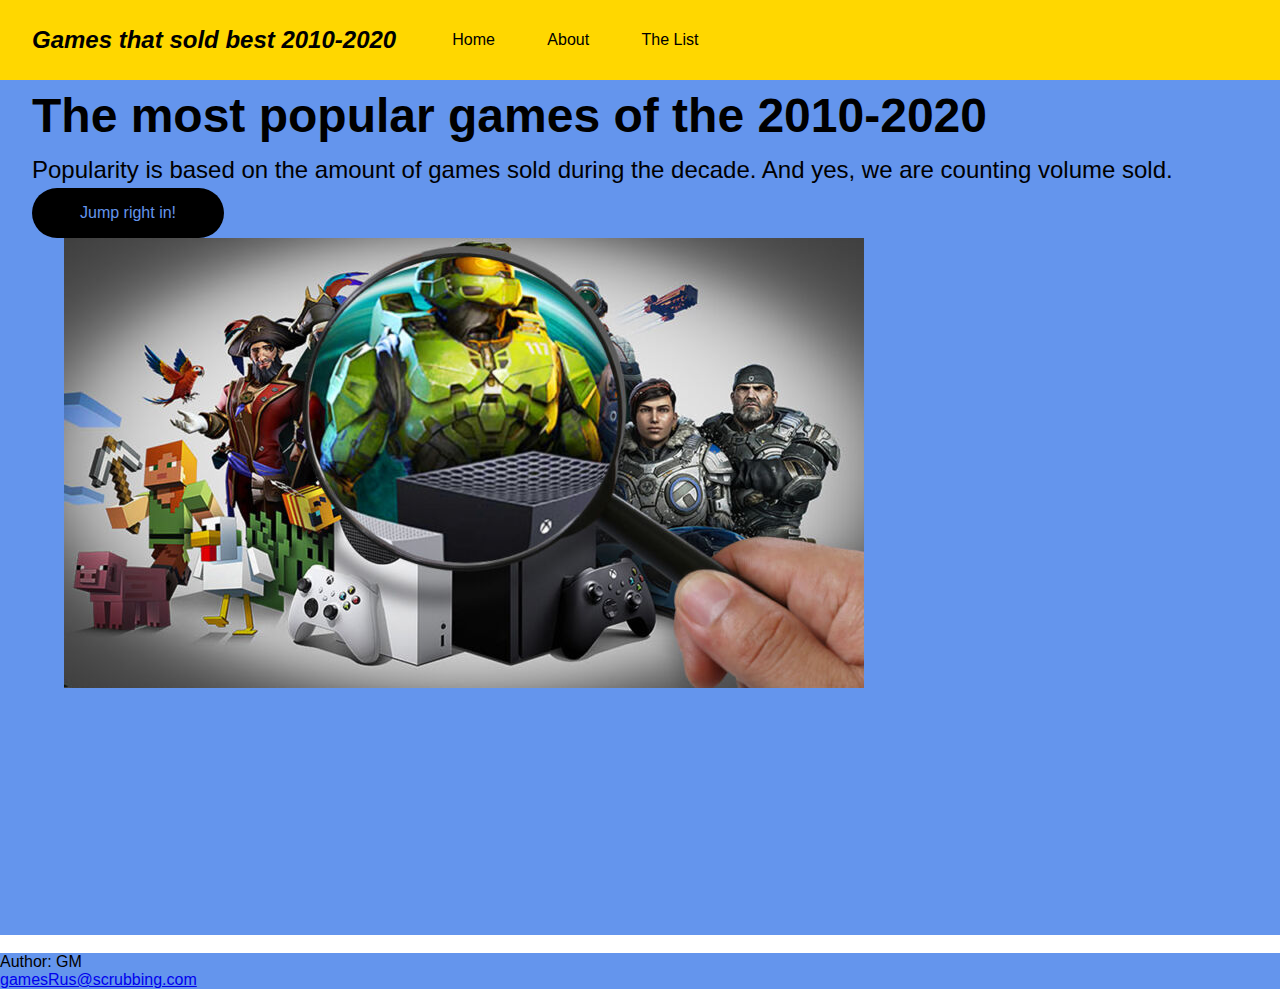
<file: Pages/index.html>
<!DOCTYPE html>
<html lang="en">

<head>
    <meta charset="UTF-8">
    <meta http-equiv="X-UA-Compatible" content="IE=edge">
    <meta name="viewport" content="width=device-width, initial-scale=1.0">
    <title>Index Title page</title>
    <link rel="stylesheet" href="../Styles/main.css">
</head>

<body>
    <nav class="nav1">
        <div class="logo">Games that sold best 2010-2020</div>
        <div class="nav-items">
            <a href="index.html">Home</a>
            <a href="about.html">About</a>
            <a href="list.html">The List</a>
        </div>
    </nav>
    <section class="hero"></section>
    <div class="hero-container">
        <div class="column-left">
            <h1>The most popular games of the 2010-2020</h1>
            <p>Popularity is based on the amount of games sold during the decade.
                And yes, we are counting volume sold.</p>
            <a href="./list.html"><button>Jump right in!</button>
            </a>
            <div class="column-right">
                <img src="../Images/Logo.jpg" alt="iliustracija" class="hero-image">
            </div>
        </div>
    </div>
    <br>
    <footer>
        <p>Author: GM</p>
        <p><a href="gamesRus@scrubbing.com">gamesRus@scrubbing.com</a></p>
    </footer>
</body>

</html>
</file>
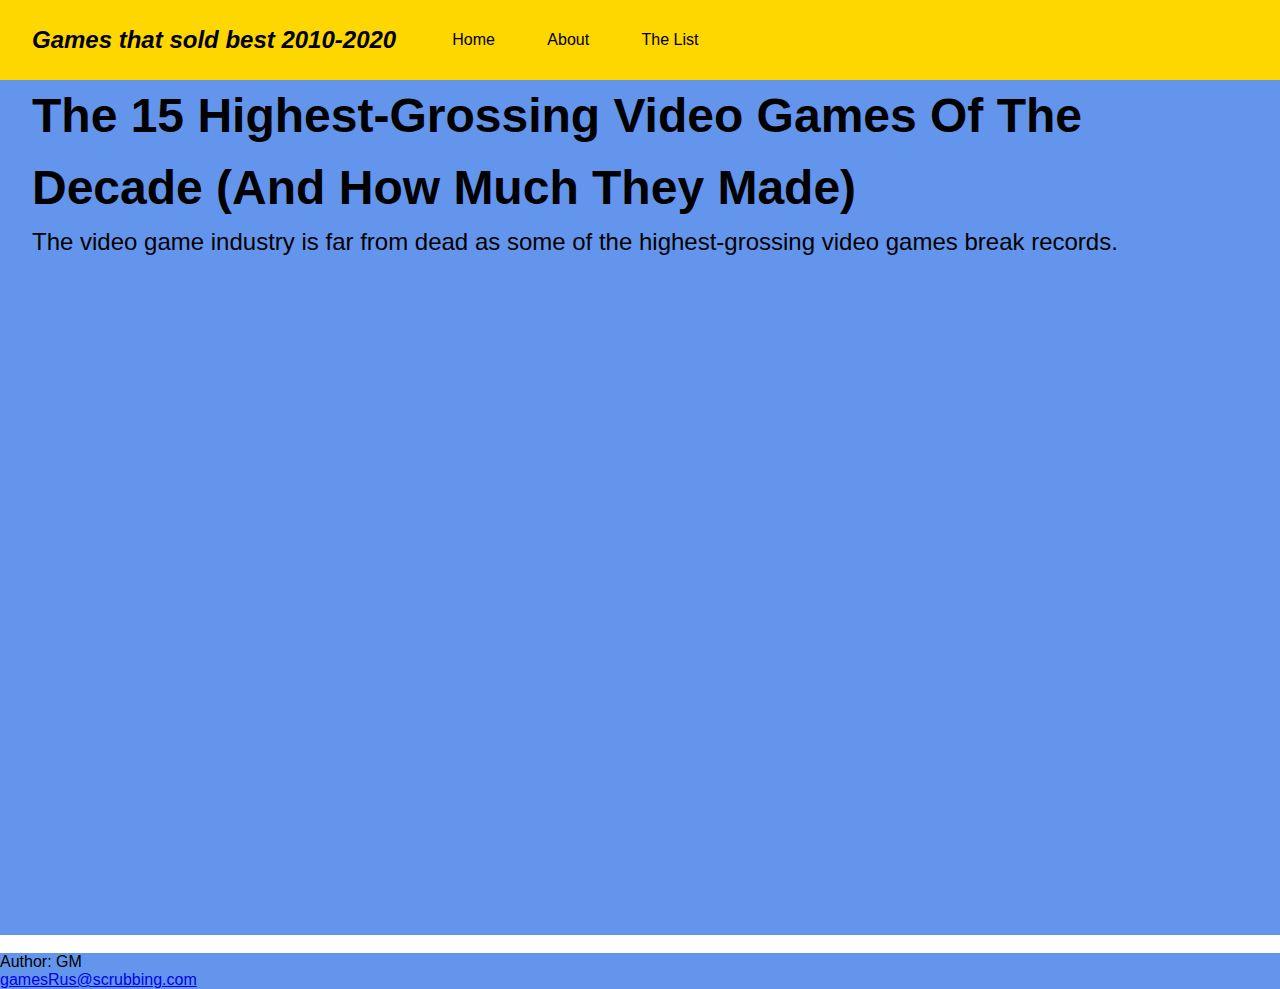
<file: Pages/about.html>
<!DOCTYPE html>
<html lang="en">

<head>
  <meta charset="UTF-8">
  <meta http-equiv="X-UA-Compatible" content="IE=edge">
  <meta name="viewport" content="width=device-width, initial-scale=1.0">
  <title>Index Title page</title>
  <link rel="stylesheet" href="../Styles/main.css">
</head>

<body>
  <nav class="nav1">
    <div class="logo">Games that sold best 2010-2020</div>
    <div class="nav-items">
      <a href="index.html">Home</a>
      <a href="about.html">About</a>
      <a href="list.html">The List</a>
    </div>
  </nav>
  <section class="hero"></section>
  <div class="hero-container">
    <div class="column-left">
      <h1>The 15 Highest-Grossing Video Games Of The Decade (And How Much They Made)</h1>
      <p>The video game industry is far from dead as some of the highest-grossing video games break records.</p>
      </a>
    </div>
  </div>
  <br>
  <footer>
    <p>Author: GM</p>
    <p><a href="gamesRus@scrubbing.com">gamesRus@scrubbing.com</a></p>
  </footer>
</body>

</html>
</file>
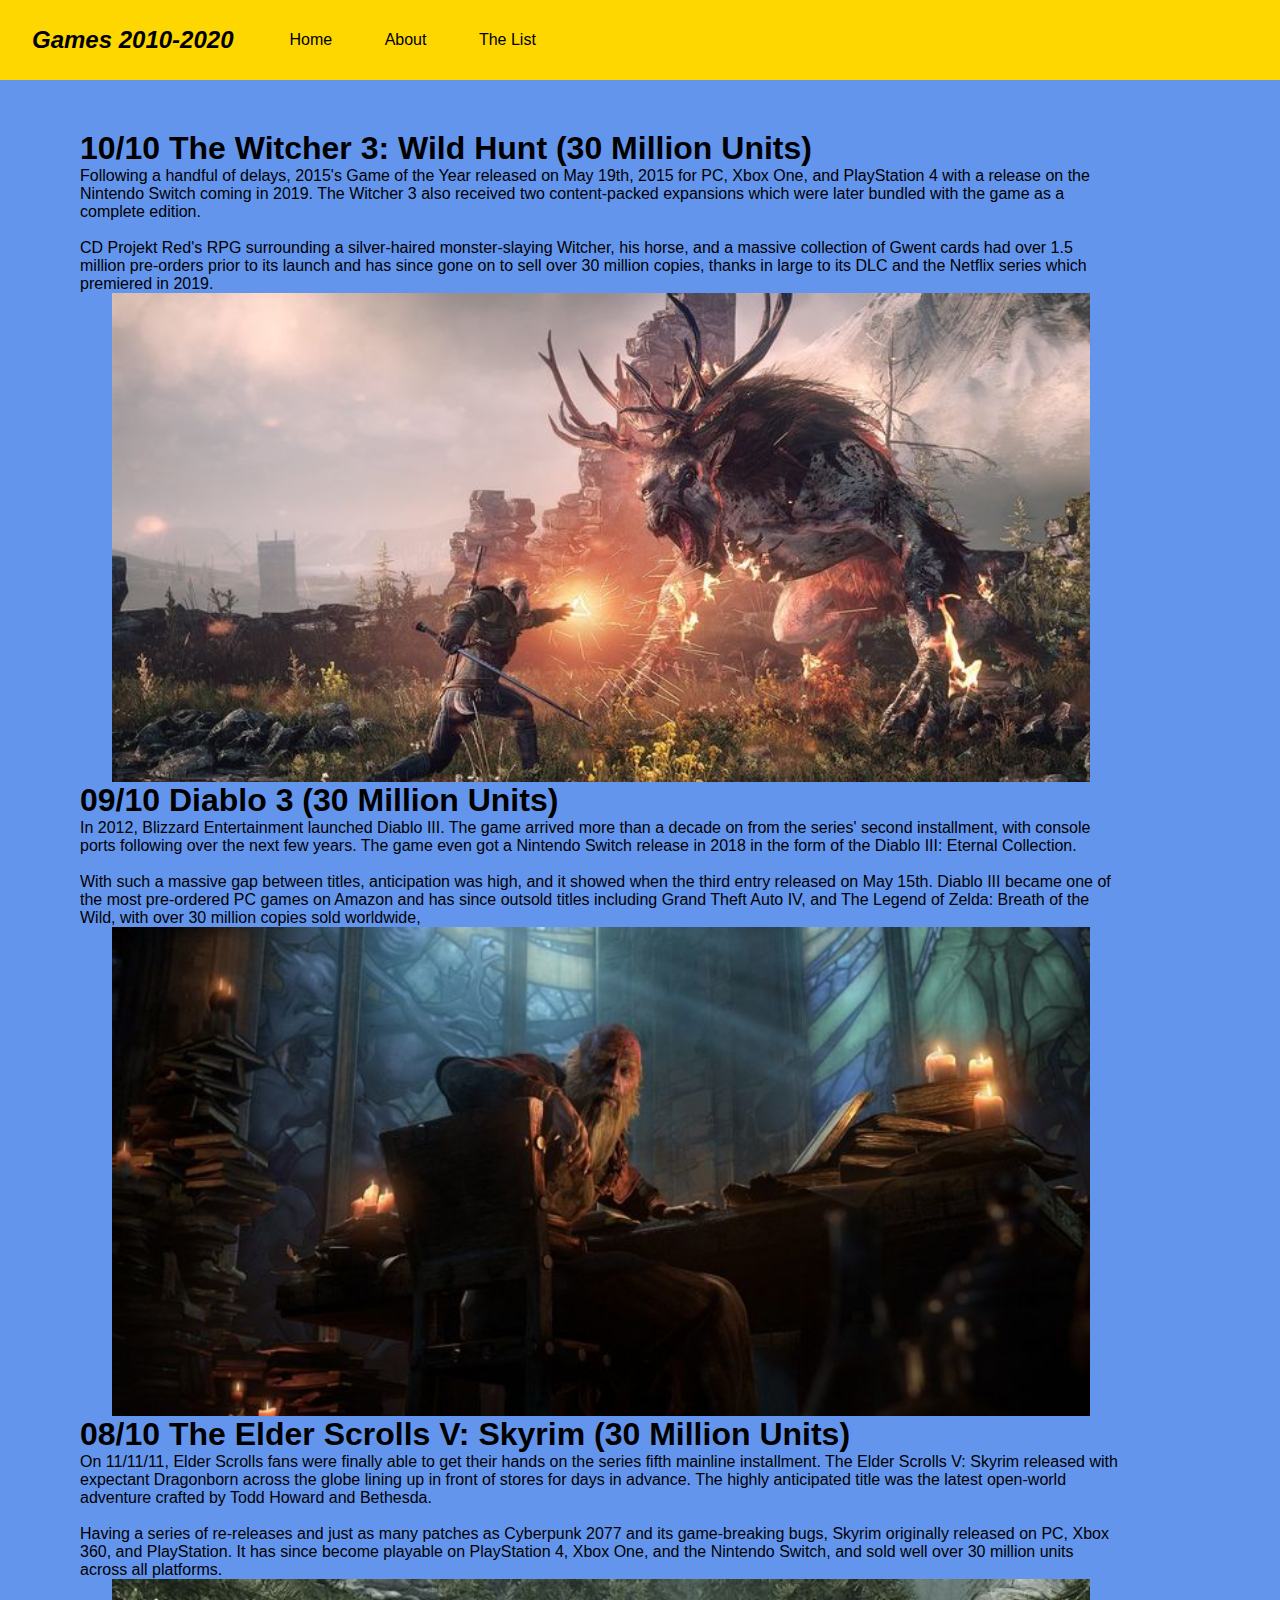
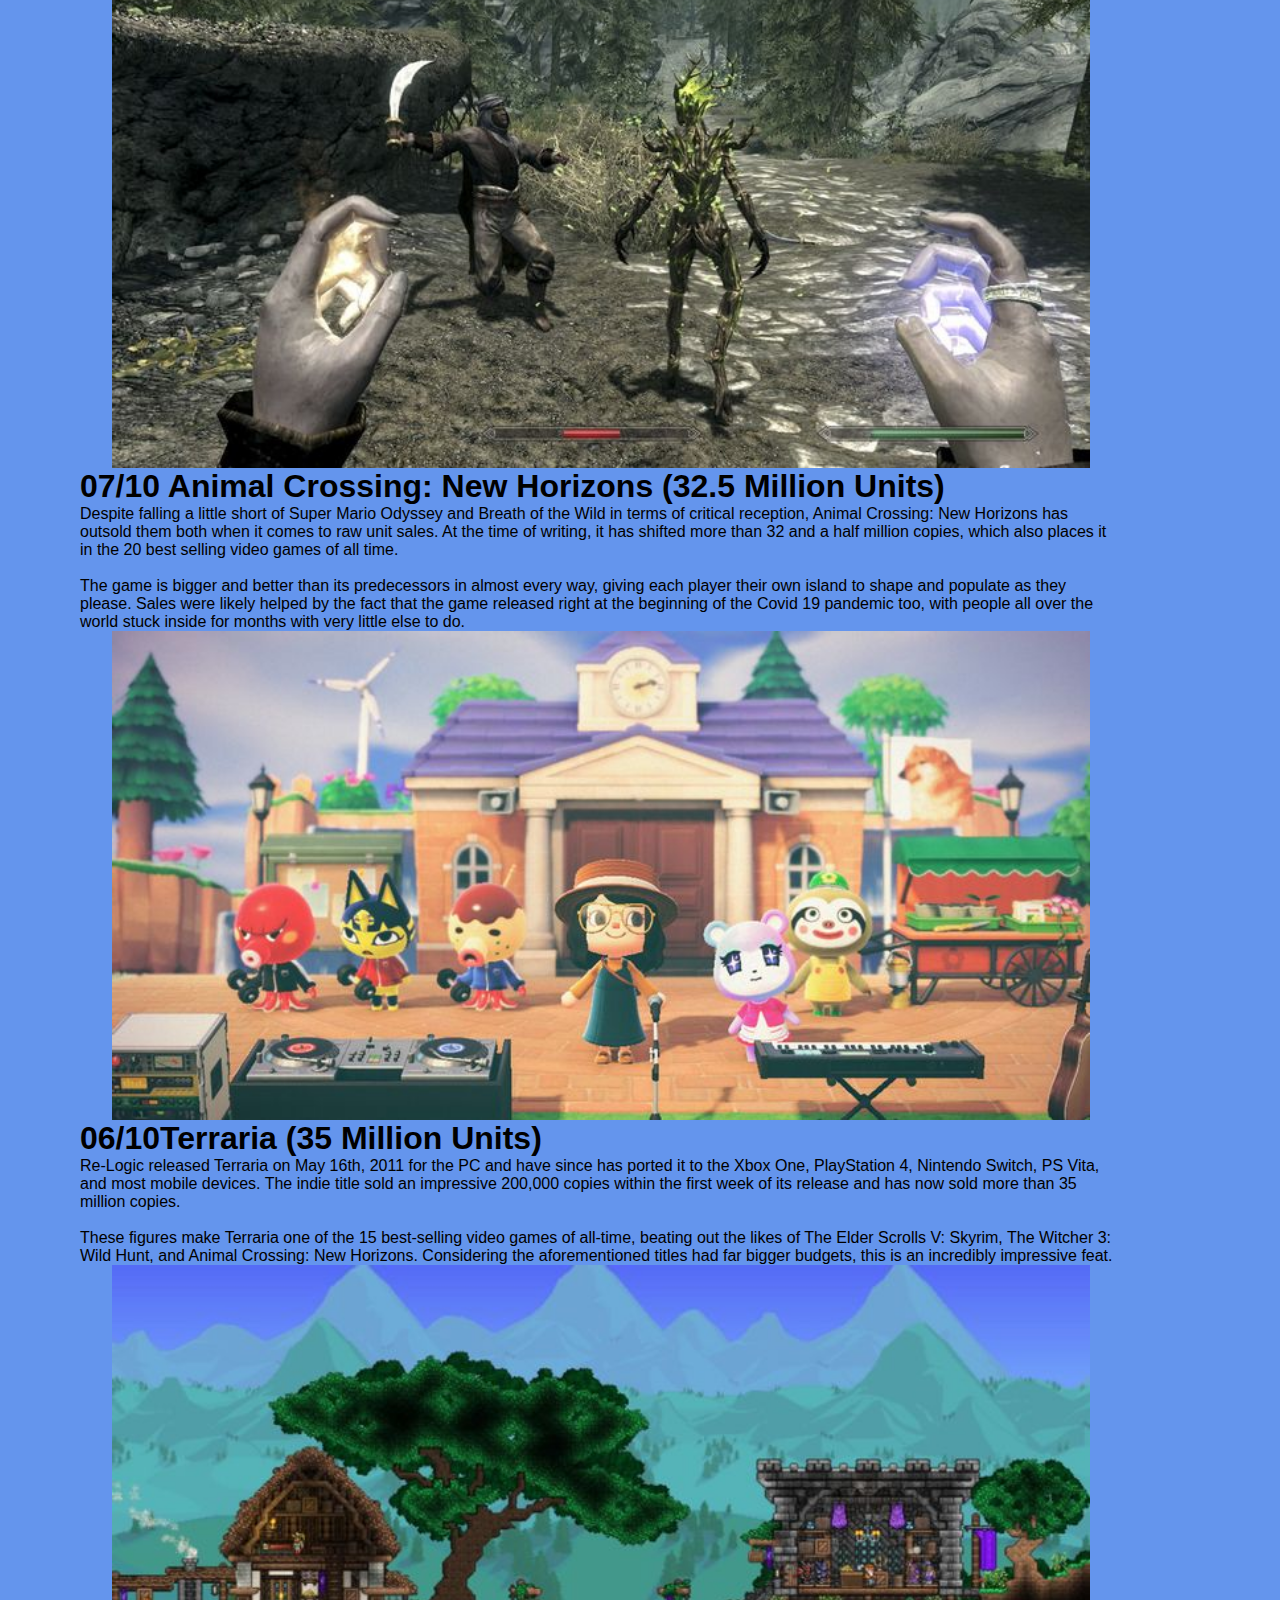
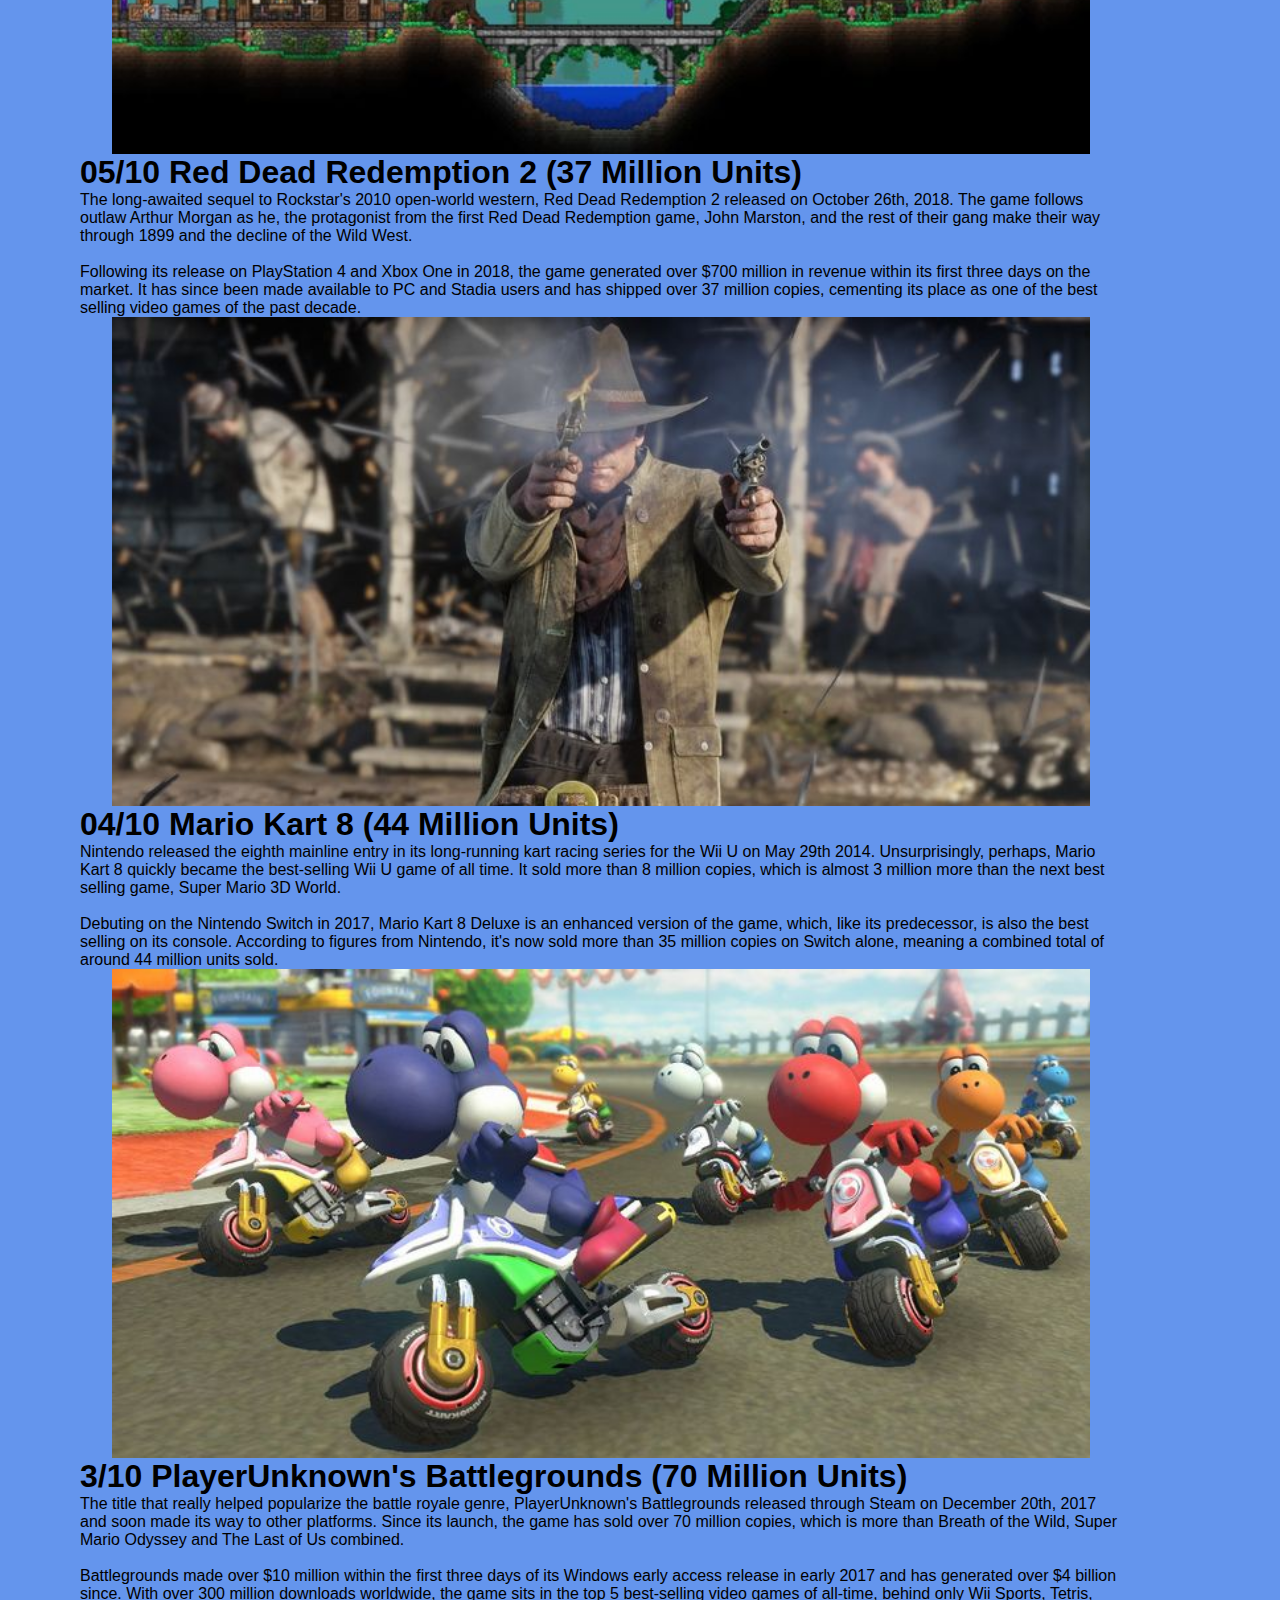
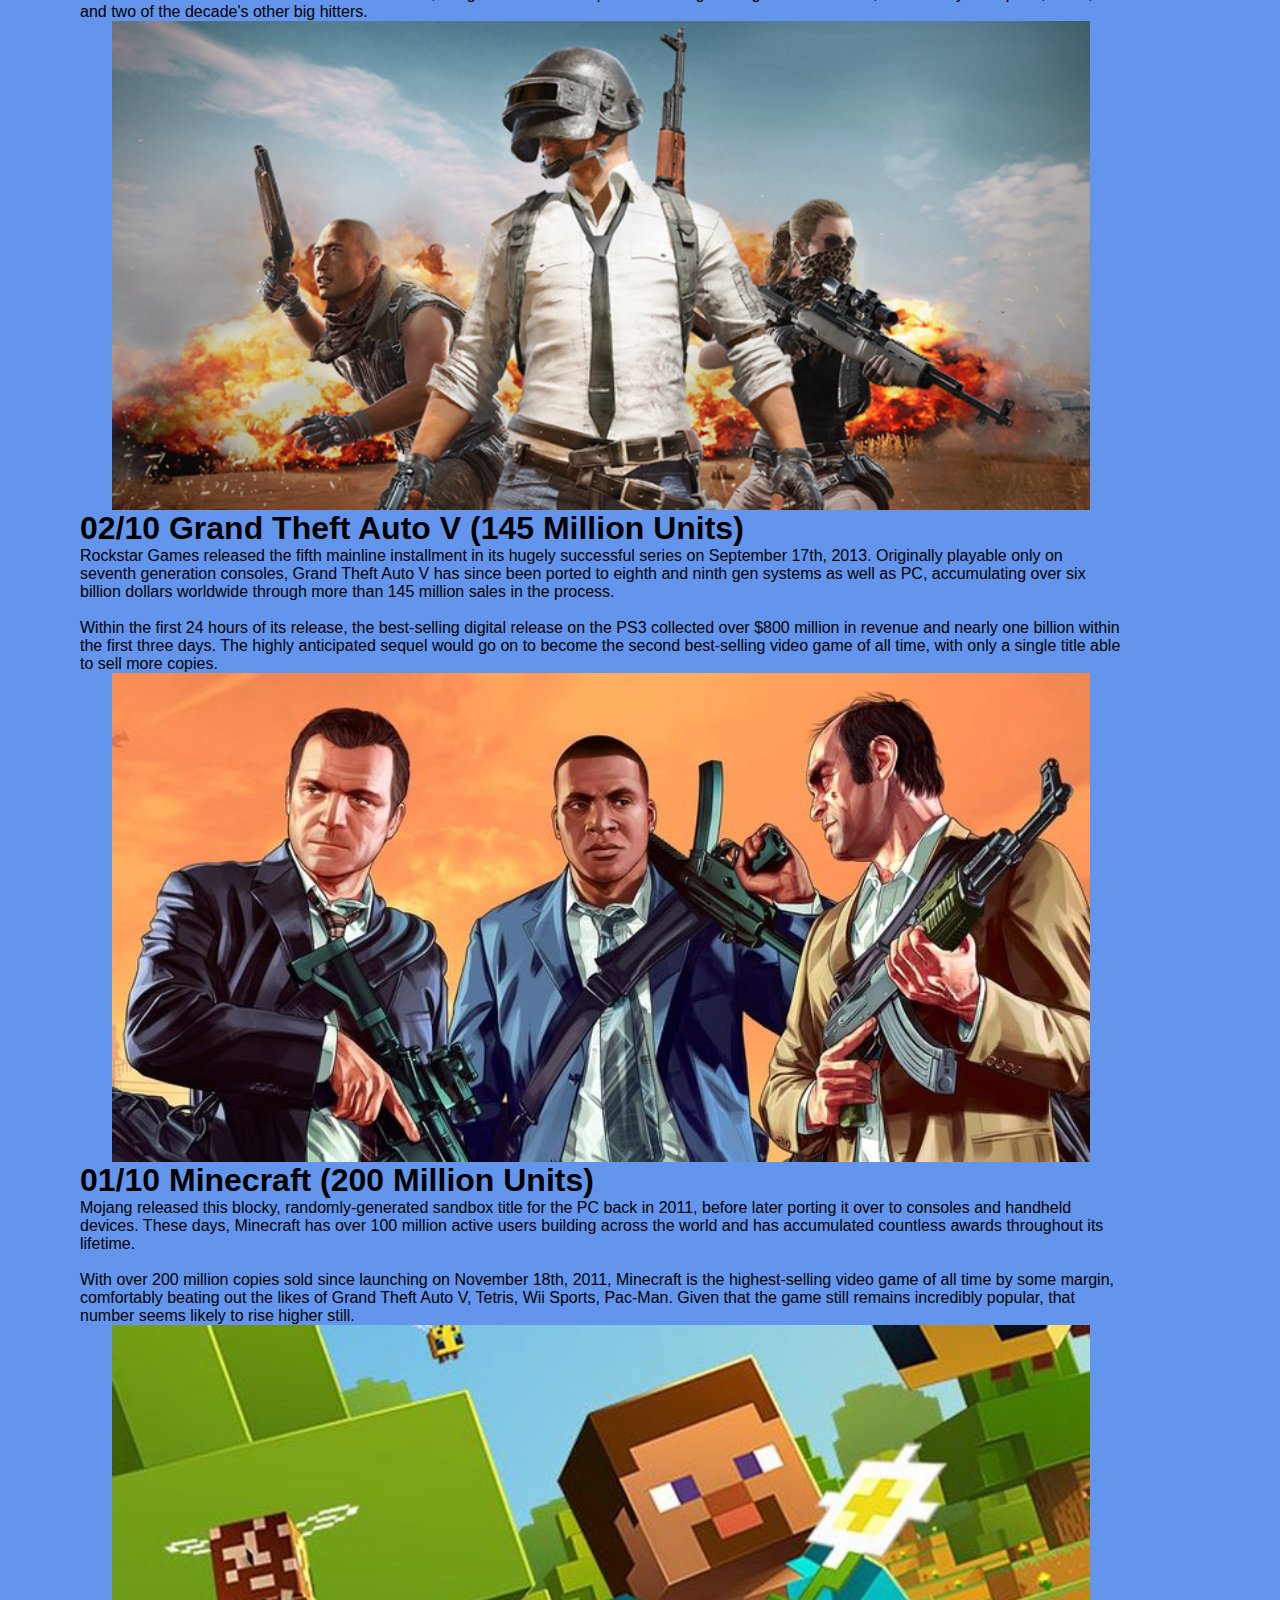
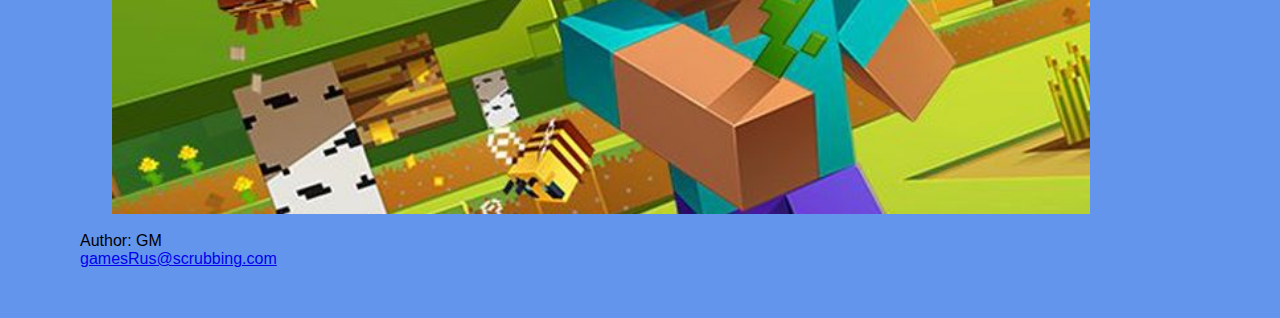
<file: Pages/list.html>
<!DOCTYPE html>
<html lang="en">

<head>
    <meta charset="UTF-8">
    <meta http-equiv="X-UA-Compatible" content="IE=edge">
    <meta name="viewport" content="width=device-width, initial-scale=1.0">
    <title>Index Title page</title>
    <link rel="stylesheet" href="../Styles/main.css">
</head>

<body class="fullColor">
    <nav class="nav1">
        <div class="logo">Games 2010-2020</div>
        <div class="nav-items">
            <a href="index.html">Home</a>
            <a href="about.html">About</a>
            <a href="list.html">The List</a>
        </div>
    </nav>
    <section class="hero"></section>
    <div class="list-container">
        <div class="gamesList">
            <h1>10/10 The Witcher 3: Wild Hunt (30 Million Units)</h1>
            <p>Following a handful of delays, 2015's Game of the Year released on May 19th, 2015 for PC, Xbox One,
                and PlayStation 4 with a release on the Nintendo Switch coming in 2019. The Witcher 3 also received
                two content-packed expansions which were later bundled with the game as a complete edition.</p><br>
            <p>

                CD Projekt Red's RPG surrounding a silver-haired monster-slaying Witcher, his horse, and a massive
                collection of Gwent cards had over 1.5 million pre-orders prior to its launch and has since gone on
                to sell over 30 million copies, thanks in large to its DLC and the Netflix series which premiered in
                2019.</p>
            <div class="column-right">
                <img src="../Images/10.jpg" alt="iliustracija" class="hero-image">
            </div>
            <h1>09/10 Diablo 3 (30 Million Units)</h1>
            <p>In 2012, Blizzard Entertainment launched Diablo III. The game arrived more than a decade on from the
                series' second installment, with console ports following over the next few years. The game even got a
                Nintendo Switch release in 2018 in the form of the Diablo III: Eternal Collection.</p><br>
            <p>
                With such a massive gap between titles, anticipation was high, and it showed when the third entry
                released on May 15th. Diablo III became one of the most pre-ordered PC games on Amazon and has since
                outsold titles including Grand Theft Auto IV, and The Legend of Zelda: Breath of the Wild, with over 30
                million copies sold worldwide,</p>
            <div class="column-right">
                <img src="../Images/9.jpg" alt="iliustracija" class="hero-image">
            </div>
            <h1>08/10 The Elder Scrolls V: Skyrim (30 Million Units)</h1>
            <p>On 11/11/11, Elder Scrolls fans were finally able to get their hands on the series fifth mainline
                installment. The Elder Scrolls V: Skyrim released with expectant Dragonborn across the globe lining up
                in front of stores for days in advance. The highly anticipated title was the latest open-world adventure
                crafted by Todd Howard and Bethesda.
            </p><br>
            <p>
                Having a series of re-releases and just as many patches as Cyberpunk 2077 and its game-breaking bugs,
                Skyrim originally released on PC, Xbox 360, and PlayStation. It has since become playable on PlayStation
                4, Xbox One, and the Nintendo Switch, and sold well over 30 million units across all platforms.
            </p>
            <div class="column-right">
                <img src="../Images/8.jpg" alt="iliustracija" class="hero-image">
            </div>
            <h1>07/10 Animal Crossing: New Horizons (32.5 Million Units)</h1>
            <p>Despite falling a little short of Super Mario Odyssey and Breath of the Wild in terms of critical
                reception, Animal Crossing: New Horizons has outsold them both when it comes to raw unit sales. At the
                time of writing, it has shifted more than 32 and a half million copies, which also places it in the 20
                best selling video games of all time.</p><br>
            <p>
                The game is bigger and better than its predecessors in almost every way, giving each player their own
                island to shape and populate as they please. Sales were likely helped by the fact that the game released
                right at the beginning of the Covid 19 pandemic too, with people all over the world stuck inside for
                months with very little else to do.</p>
            <div class="column-right">
                <img src="../Images/7.jpg" alt="iliustracija" class="hero-image">
            </div>
            <h1>06/10Terraria (35 Million Units)</h1>
            <p>Re-Logic released Terraria on May 16th, 2011 for the PC and have since has ported it to the Xbox One,
                PlayStation 4, Nintendo Switch, PS Vita, and most mobile devices. The indie title sold an impressive
                200,000 copies within the first week of its release and has now sold more than 35 million copies.</p>
            <br>
            <p>
                These figures make Terraria one of the 15 best-selling video games of all-time, beating out the likes of
                The Elder Scrolls V: Skyrim, The Witcher 3: Wild Hunt, and Animal Crossing: New Horizons. Considering
                the aforementioned titles had far bigger budgets, this is an incredibly impressive feat.</p>
            <div class="column-right">
                <img src="../Images/6.jpg" alt="iliustracija" class="hero-image">
            </div>
            <h1>05/10 Red Dead Redemption 2 (37 Million Units)</h1>
            <p>The long-awaited sequel to Rockstar's 2010 open-world western, Red Dead Redemption 2 released on October
                26th, 2018. The game follows outlaw Arthur Morgan as he, the protagonist from the first Red Dead
                Redemption game, John Marston, and the rest of their gang make their way through 1899 and the decline of
                the Wild West.</p><br>
            <p>
                Following its release on PlayStation 4 and Xbox One in 2018, the game generated over $700 million in
                revenue within its first three days on the market. It has since been made available to PC and Stadia
                users and has shipped over 37 million copies, cementing its place as one of the best selling video games
                of the past decade.</p>
            <div class="column-right">
                <img src="../Images/5.jpg" alt="iliustracija" class="hero-image">
            </div>
            <h1>04/10 Mario Kart 8 (44 Million Units)</h1>
            <p>Nintendo released the eighth mainline entry in its long-running kart racing series for the Wii U on May
                29th 2014. Unsurprisingly, perhaps, Mario Kart 8 quickly became the best-selling Wii U game of all time.
                It sold more than 8 million copies, which is almost 3 million more than the next best selling game,
                Super Mario 3D World.</p><br>
            <p>
                Debuting on the Nintendo Switch in 2017, Mario Kart 8 Deluxe is an enhanced version of the game, which,
                like its predecessor, is also the best selling on its console. According to figures from Nintendo, it's
                now sold more than 35 million copies on Switch alone, meaning a combined total of around 44 million
                units sold.</p>
            <div class="column-right">
                <img src="../Images/4.jpg" alt="iliustracija" class="hero-image">
            </div>
            <h1>3/10 PlayerUnknown's Battlegrounds (70 Million Units)</h1>
            <p>The title that really helped popularize the battle royale genre, PlayerUnknown's Battlegrounds released
                through Steam on December 20th, 2017 and soon made its way to other platforms. Since its launch, the
                game has sold over 70 million copies, which is more than Breath of the Wild, Super Mario Odyssey and The
                Last of Us combined.</p><br>
            <p>
                Battlegrounds made over $10 million within the first three days of its Windows early access release in
                early 2017 and has generated over $4 billion since. With over 300 million downloads worldwide, the game
                sits in the top 5 best-selling video games of all-time, behind only Wii Sports, Tetris, and two of the
                decade's other big hitters.</p>
            <div class="column-right">
                <img src="../Images/3.png" alt="iliustracija" class="hero-image">
            </div>
            <h1>02/10 Grand Theft Auto V (145 Million Units)</h1>
            <p>Rockstar Games released the fifth mainline installment in its hugely successful series on September 17th,
                2013. Originally playable only on seventh generation consoles, Grand Theft Auto V has since been ported
                to eighth and ninth gen systems as well as PC, accumulating over six billion dollars worldwide through
                more than 145 million sales in the process.</p><br>
            <p>
                Within the first 24 hours of its release, the best-selling digital release on the PS3 collected over
                $800 million in revenue and nearly one billion within the first three days. The highly anticipated
                sequel would go on to become the second best-selling video game of all time, with only a single title
                able to sell more copies.</p>
            <div class="column-right">
                <img src="../Images/2.jpg" alt="iliustracija" class="hero-image">
            </div>
            <h1>01/10 Minecraft (200 Million Units)</h1>
            <p>Mojang released this blocky, randomly-generated sandbox title for the PC back in 2011, before later
                porting it over to consoles and handheld devices. These days, Minecraft has over 100 million active
                users building across the world and has accumulated countless awards throughout its lifetime.</p><br>
            <p>
                With over 200 million copies sold since launching on November 18th, 2011, Minecraft is the
                highest-selling video game of all time by some margin, comfortably beating out the likes of Grand Theft
                Auto V, Tetris, Wii Sports, Pac-Man. Given that the game still remains incredibly popular, that number
                seems likely to rise higher still.</p>
            <div class="column-right">
                <img src="../Images/1.jpg" alt="iliustracija" class="hero-image">
            </div>
            <br>
            <footer>
                <p>Author: GM</p>
                <p><a href="gamesRus@scrubbing.com">gamesRus@scrubbing.com</a></p>
            </footer>
        </div>
    </div>
</body>

</html>
</file>
<file: Styles/main.css>
*{
    box-sizing: border-box;
    margin: 0;
    padding: 0;
    font-family: 'Trebuchet MS', 'Lucida Sans Unicode', 
    'Lucida Grande', 'Lucida Sans', Arial, sans-serif;
}
nav{
    height: 80px;
    background: gold;
    display: flex;
    justify-content: space-between;
    align-items: center;
    padding:0rem calc((100vw - 1300px) / 2);
}
.nav1{
    height: 80px;
    background: gold;
    display: flex;
    justify-content:flex-start;
    align-items: center;
    padding:0rem calc((100vw - 1300px) / 2);
}
.logo{
    color: #000;
    font-size: 1.5rem;
    font-weight: bold;
    font-style: italic;
    padding: 0 2rem;
}
nav a{
    text-decoration: none;
    color: #000;
    padding: 0 1.5rem;
}
.hero{
    width: 100vh;
}
.hero-container{
    background:cornflowerblue;
    background-repeat: repeat;
    display: grid;
    grid-template-columns: 1fr 1fr;
    height: 95vh;
    width: 100 vh;
    padding:0rem calc((100vw - 1300px) / 2);
}
.list-container{
    align-items: center;
    background:cornflowerblue;
    background-repeat: repeat;
    display: flex;
    height: 100%;
    width: 90%;
    padding-top: 50px;
    padding-right: 30px;
    padding-bottom: 50px;
    padding-left: 80px;
}
.column-left{
    display: flex;
    flex-direction: column;
    justify-content: right;
    align-items: flex-start;
    color:#000;
    padding: 0rem 2rem;
}
.column-left {
    margin-bottom: 1rem;
    font-size: 1.5rem;
    line-height: 1.5;
}
button{
    padding: 1rem 3rem;
    font-size: 1rem;
    border: none;
    color: cornflowerblue;
    background: #000;
    cursor: pointer;
    border-radius: 50px;
}
button:hover{
    background: gold;
    color: black;
}
.column-right {
    display: flex;
    justify-content: center;
    align-items: center;
    padding: 0rem 2rem;
}
.hero-image {
    width: 100%;
    height: 100%;
}
.fullColor{
    background:cornflowerblue;
}
footer{
    background:cornflowerblue;
}
@media screen and (max-width: 2000px) {
    .hero-container{
        grid-template-columns: 1fr;
    }
}
@media screen and (max-width: 768px) {
    .hero-container{
        grid-template-columns: 1fr;
    }
}
@media screen and (max-width: 2000px) {
    .hero-container{
        grid-template-columns: 1fr;
    }
}
</file>
